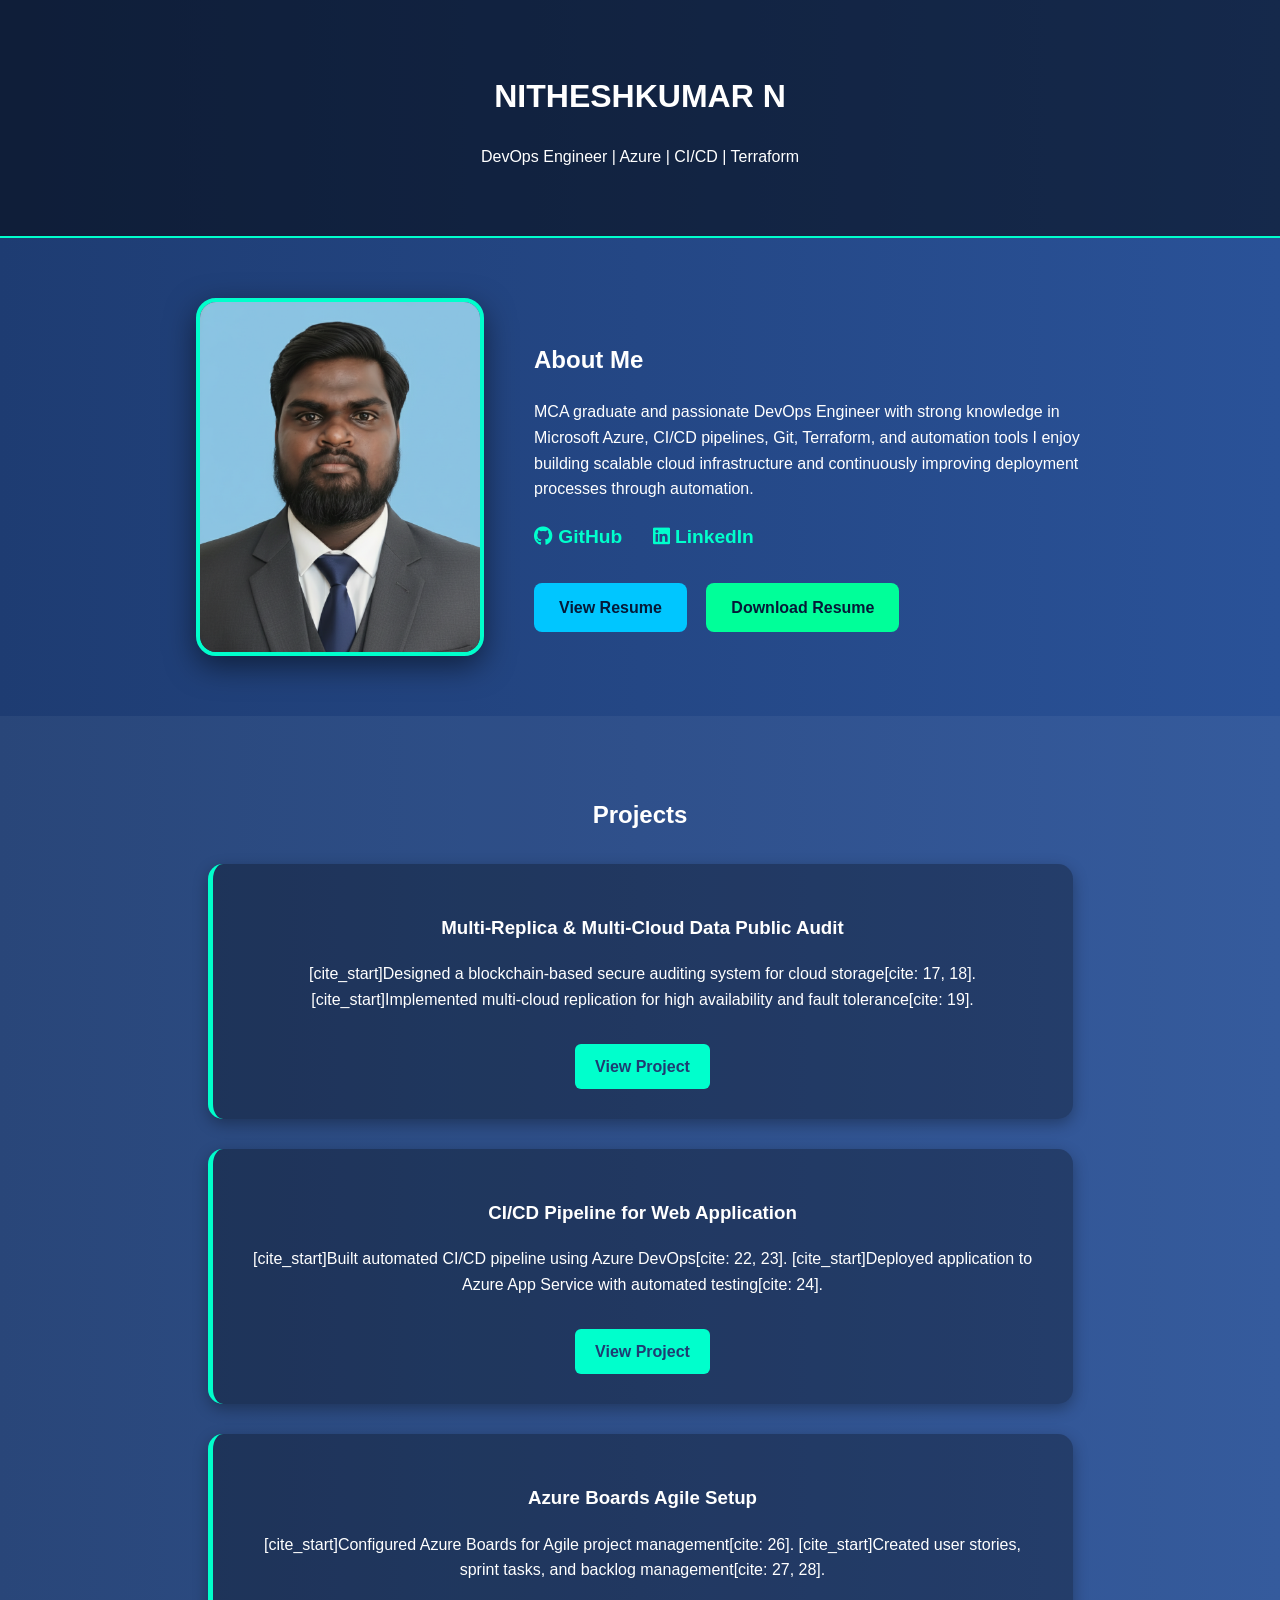
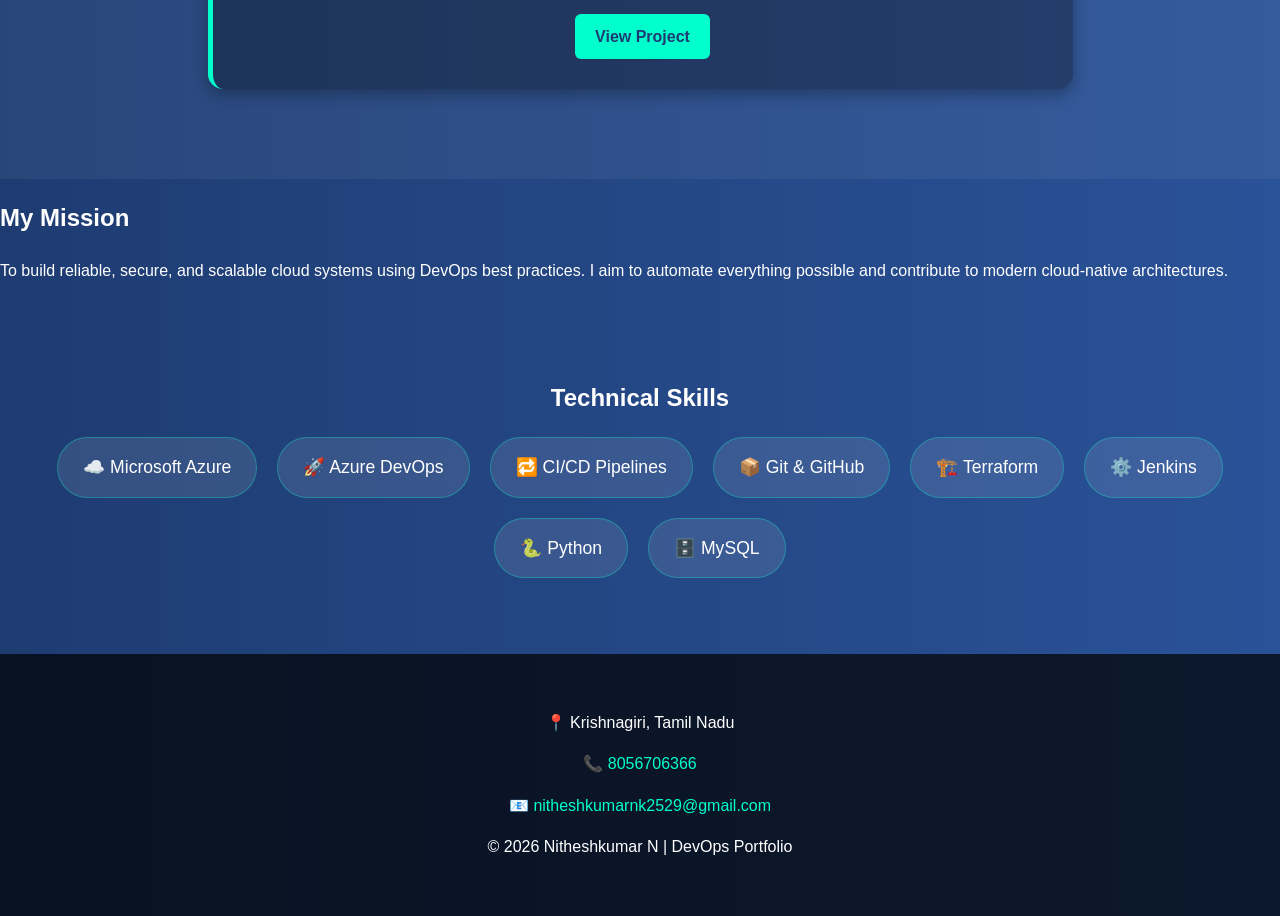
<file: index.html>
<!DOCTYPE html>
<html lang="en">
<head>
    <meta charset="UTF-8">
    <meta name="viewport" content="width=device-width, initial-scale=1.0">
    <title>Nitheshkumar N | DevOps Engineer</title>
    <link rel="stylesheet" href="style.css">
    <link rel="stylesheet" href="https://cdnjs.cloudflare.com/ajax/libs/font-awesome/6.5.1/css/all.min.css">
</head>
<body>

<header>
    <h1>NITHESHKUMAR N</h1>
    <p>DevOps Engineer | Azure | CI/CD | Terraform</p>
</header>

<section class="profile-section">
    <img src="Nitheshkumar_photo (1).png" alt="Nitheshkumar N" class="profile-img">

    <div class="about">
        <h2>About Me</h2>
        <p>
            MCA graduate and passionate DevOps Engineer with strong knowledge in 
            Microsoft Azure, CI/CD pipelines, Git, Terraform, and automation tools
            I enjoy building scalable cloud infrastructure and continuously improving 
            deployment processes through automation.
        </p>

        <div class="social-links">
            <a href="https://github.com/nithesh-git" target="_blank">
                <i class="fab fa-github"></i> GitHub
            </a>
            <a href="https://www.linkedin.com/in/nitheshkumar-narayanan-710b97294" target="_blank">
                <i class="fab fa-linkedin"></i> LinkedIn
            </a>
        </div>

        <div class="buttons">
            <a href="nithesh_resume.pdf" target="_blank" class="btn view">View Resume</a>
            <a href="nithesh_resume.pdf" download class="btn download-btn">Download Resume</a>
        </div>
    </div>
</section>

<section class="projects">
    <h2>Projects</h2>

    <div class="project-card">
        <h3>Multi-Replica & Multi-Cloud Data Public Audit</h3>
        <p>
            [cite_start]Designed a blockchain-based secure auditing system for cloud storage[cite: 17, 18].
            [cite_start]Implemented multi-cloud replication for high availability and fault tolerance[cite: 19].
        </p>
        <a href="https://github.com/nithesh-git" target="_blank" class="project-btn">View Project</a>
    </div>

    <div class="project-card">
        <h3>CI/CD Pipeline for Web Application</h3>
        <p>
            [cite_start]Built automated CI/CD pipeline using Azure DevOps[cite: 22, 23].
            [cite_start]Deployed application to Azure App Service with automated testing[cite: 24].
        </p>
        <a href="https://github.com/nithesh-git" target="_blank" class="project-btn">View Project</a>
    </div>

    <div class="project-card">
        <h3>Azure Boards Agile Setup</h3>
        <p>
            [cite_start]Configured Azure Boards for Agile project management[cite: 26].
            [cite_start]Created user stories, sprint tasks, and backlog management[cite: 27, 28].
        </p>
        <a href="https://github.com/nithesh-git" target="_blank" class="project-btn">View Project</a>
    </div>
</section>

<section class="message">
    <h2>My Mission</h2>
    <p>
        To build reliable, secure, and scalable cloud systems using DevOps best practices.
        I aim to automate everything possible and contribute to modern cloud-native architectures.
    </p>
</section>

<section class="skills">
    <h2>Technical Skills</h2>
    <ul>
    <li>☁️ Microsoft Azure </li>
        <li>🚀 Azure DevOps </li>
        <li>🔁 CI/CD Pipelines </li>
        <li>📦 Git & GitHub </li>
        <li>🏗️ Terraform </li>
        <li>⚙️ Jenkins </li>
        <li>🐍 Python </li>
        <li>🗄️ MySQL </li>
    </ul>
</section>

<footer>
    <p>📍 Krishnagiri, Tamil Nadu </p>
    <p>📞 <a href="tel:8056706366">8056706366</a> </p>
    <p>📧 <a href="mailto:nitheshkumarnk2529@gmail.com">nitheshkumarnk2529@gmail.com</a></p>
    <p>© 2026 Nitheshkumar N | DevOps Portfolio</p>
</footer>

</body>
</html>
</file>
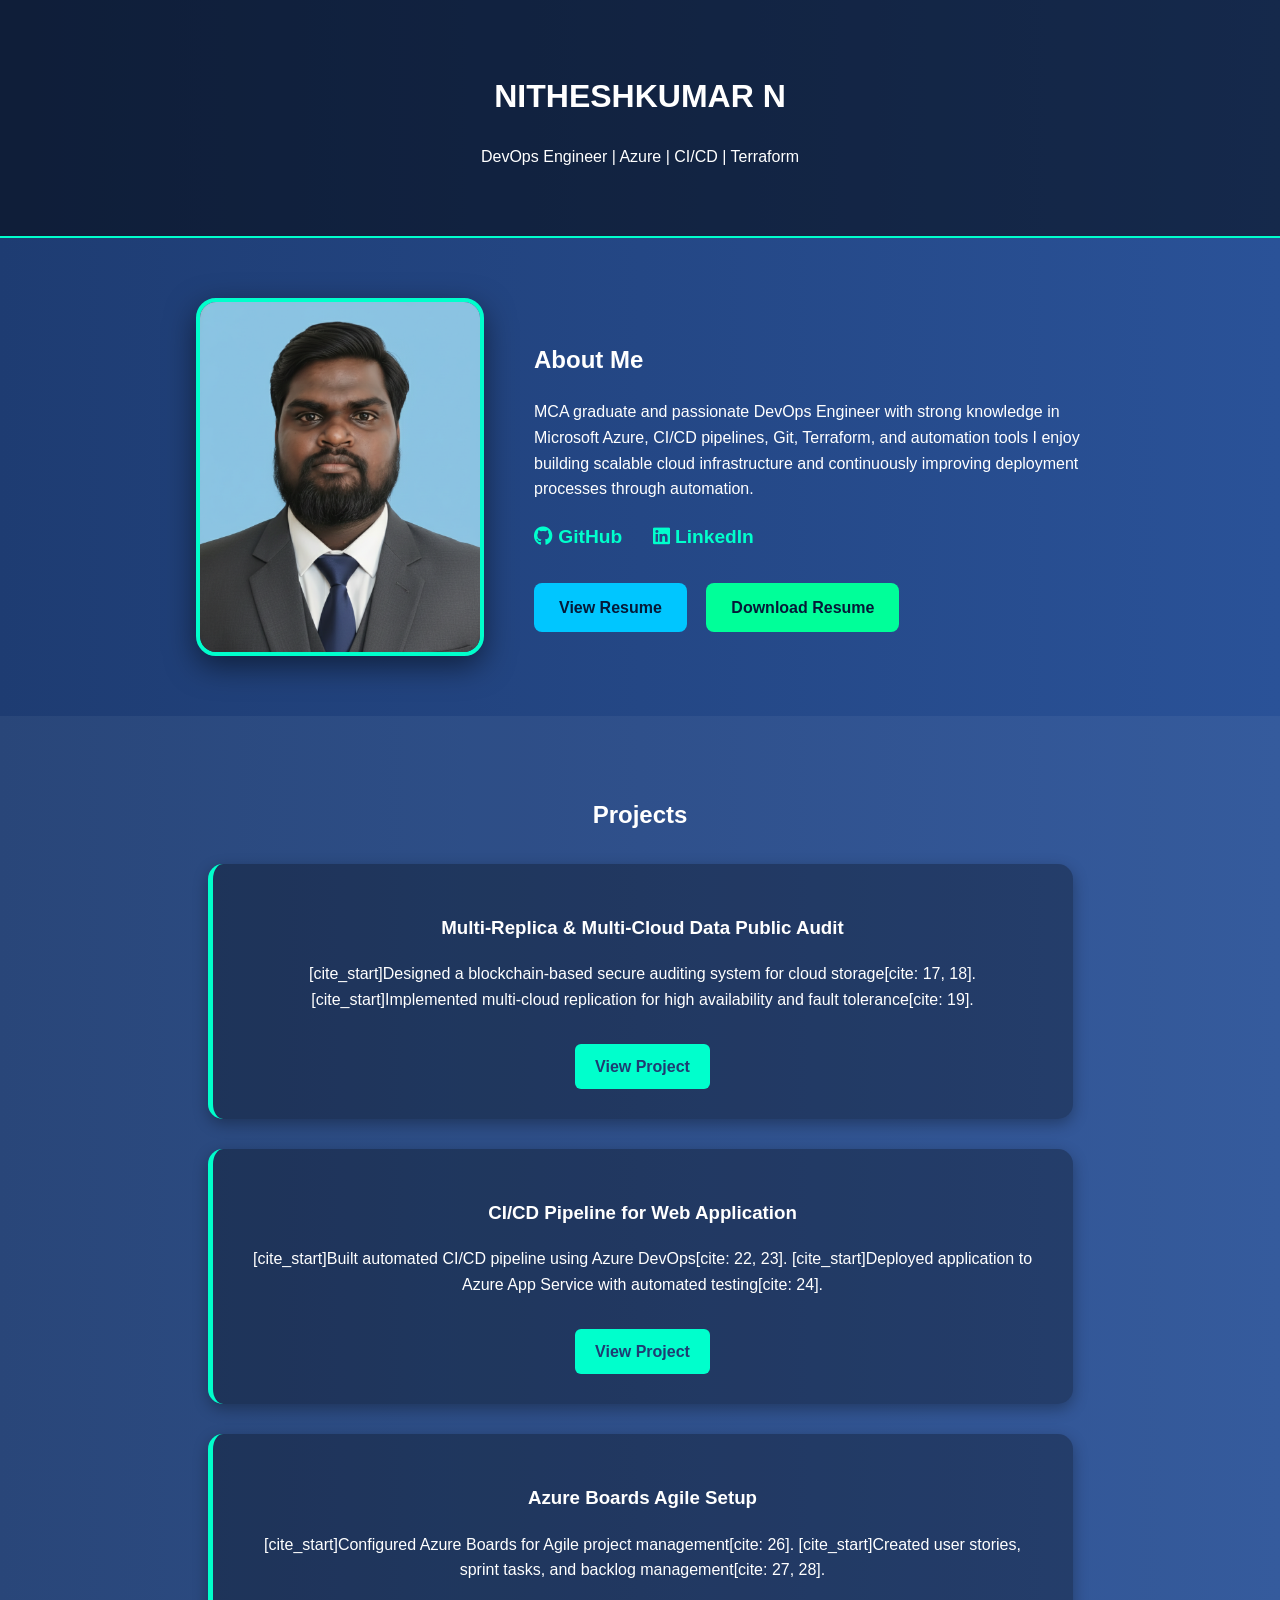
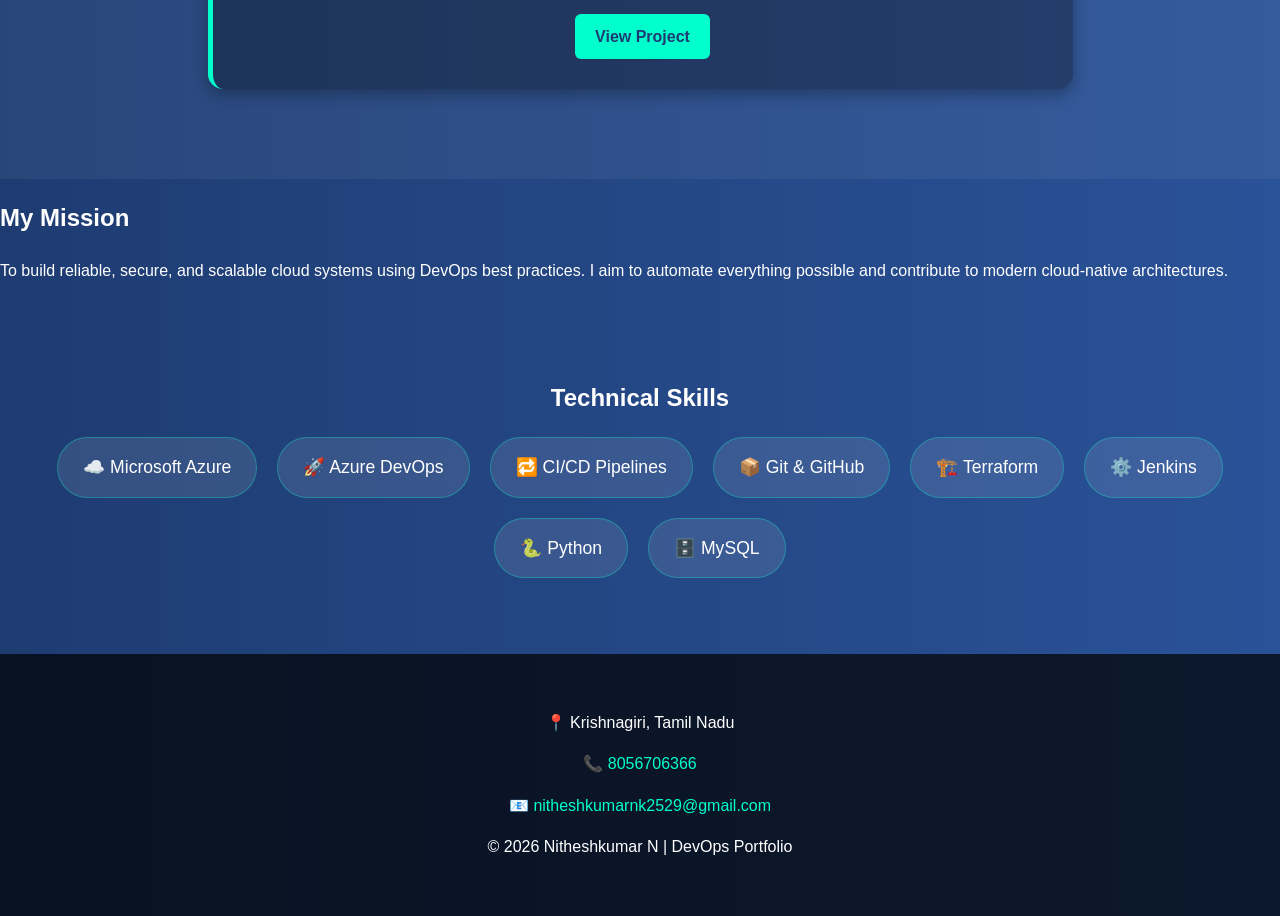
<file: .indext.html>
<!DOCTYPE html>
<html lang="en">
<head>
    <meta charset="UTF-8">
    <meta name="viewport" content="width=device-width, initial-scale=1.0">
    <title>Nitheshkumar N | DevOps Engineer</title>
    <link rel="stylesheet" href="style.css">
    <link rel="stylesheet" href="https://cdnjs.cloudflare.com/ajax/libs/font-awesome/6.5.1/css/all.min.css">
</head>
<body>

<header>
    <h1>NITHESHKUMAR N</h1>
    <p>DevOps Engineer | Azure | CI/CD | Terraform</p>
</header>

<section class="profile-section">
    <img src="Nitheshkumar_photo (1).png" alt="Nitheshkumar N" class="profile-img">

    <div class="about">
        <h2>About Me</h2>
        <p>
            MCA graduate and passionate DevOps Engineer with strong knowledge in 
            Microsoft Azure, CI/CD pipelines, Git, Terraform, and automation tools
            I enjoy building scalable cloud infrastructure and continuously improving 
            deployment processes through automation.
        </p>

        <div class="social-links">
            <a href="https://github.com/nithesh-git" target="_blank">
                <i class="fab fa-github"></i> GitHub
            </a>
            <a href="https://www.linkedin.com/in/nitheshkumar-narayanan-710b97294" target="_blank">
                <i class="fab fa-linkedin"></i> LinkedIn
            </a>
        </div>

        <div class="buttons">
            <a href="nithesh_resume.pdf" target="_blank" class="btn view">View Resume</a>
            <a href="nithesh_resume.pdf" download class="btn download-btn">Download Resume</a>
        </div>
    </div>
</section>

<section class="projects">
    <h2>Projects</h2>

    <div class="project-card">
        <h3>Multi-Replica & Multi-Cloud Data Public Audit</h3>
        <p>
            [cite_start]Designed a blockchain-based secure auditing system for cloud storage[cite: 17, 18].
            [cite_start]Implemented multi-cloud replication for high availability and fault tolerance[cite: 19].
        </p>
        <a href="https://github.com/nithesh-git" target="_blank" class="project-btn">View Project</a>
    </div>

    <div class="project-card">
        <h3>CI/CD Pipeline for Web Application</h3>
        <p>
            [cite_start]Built automated CI/CD pipeline using Azure DevOps[cite: 22, 23].
            [cite_start]Deployed application to Azure App Service with automated testing[cite: 24].
        </p>
        <a href="https://github.com/nithesh-git" target="_blank" class="project-btn">View Project</a>
    </div>

    <div class="project-card">
        <h3>Azure Boards Agile Setup</h3>
        <p>
            [cite_start]Configured Azure Boards for Agile project management[cite: 26].
            [cite_start]Created user stories, sprint tasks, and backlog management[cite: 27, 28].
        </p>
        <a href="https://github.com/nithesh-git" target="_blank" class="project-btn">View Project</a>
    </div>
</section>

<section class="message">
    <h2>My Mission</h2>
    <p>
        To build reliable, secure, and scalable cloud systems using DevOps best practices.
        I aim to automate everything possible and contribute to modern cloud-native architectures.
    </p>
</section>

<section class="skills">
    <h2>Technical Skills</h2>
    <ul>
    <li>☁️ Microsoft Azure </li>
        <li>🚀 Azure DevOps </li>
        <li>🔁 CI/CD Pipelines </li>
        <li>📦 Git & GitHub </li>
        <li>🏗️ Terraform </li>
        <li>⚙️ Jenkins </li>
        <li>🐍 Python </li>
        <li>🗄️ MySQL </li>
    </ul>
</section>

<footer>
    <p>📍 Krishnagiri, Tamil Nadu </p>
    <p>📞 <a href="tel:8056706366">8056706366</a> </p>
    <p>📧 <a href="mailto:nitheshkumarnk2529@gmail.com">nitheshkumarnk2529@gmail.com</a></p>
    <p>© 2026 Nitheshkumar N | DevOps Portfolio</p>
</footer>

</body>
</html>
</file>
<file: style.css>
body {
    margin: 0;
    font-family: 'Segoe UI', Tahoma, Geneva, Verdana, sans-serif;
    background: linear-gradient(to right, #1e3c72, #2a5298);
    color: white;
    line-height: 1.6;
}

/* Header */
header {
    text-align: center;
    padding: 50px 20px;
    background: rgba(0, 0, 0, 0.5);
    border-bottom: 2px solid #00ffcc;
}

/* Profile Section */
.profile-section {
    display: flex;
    justify-content: center;
    align-items: center;
    padding: 60px 20px;
    gap: 50px;
    flex-wrap: wrap;
}

.profile-img {
    width: 280px;
    height: 350px;
    border-radius: 20px;
    object-fit: cover;
    border: 4px solid #00ffcc;
    box-shadow: 0 10px 30px rgba(0, 0, 0, 0.5);
    transition: transform 0.3s ease;
}

.profile-img:hover {
    transform: translateY(-10px);
}

.about {
    max-width: 550px;
}

/* Social Links */
.social-links {
    margin: 20px 0;
}

.social-links a {
    color: #00ffcc;
    text-decoration: none;
    margin-right: 25px;
    font-size: 1.2rem;
    font-weight: bold;
    transition: 0.3s;
}

.social-links a:hover {
    color: white;
    text-shadow: 0 0 10px #00ffcc;
}

/* Buttons */
.buttons {
    margin-top: 30px;
}

.btn {
    text-decoration: none;
    padding: 12px 25px;
    margin-right: 15px;
    border-radius: 8px;
    font-weight: bold;
    display: inline-block;
    transition: 0.3s;
}

.view {
    background-color: #00c6ff;
    color: #051937;
}

.download-btn {
    background-color: #00ff99;
    color: #051937;
}

.btn:hover {
    transform: scale(1.05);
    filter: brightness(1.1);
}

/* Projects Section */
.projects {
    text-align: center;
    padding: 60px 20px;
    background: rgba(255, 255, 255, 0.05);
}

.project-card {
    background: rgba(0, 0, 0, 0.3);
    padding: 30px;
    margin: 30px auto;
    max-width: 800px;
    border-radius: 15px;
    border-left: 5px solid #00ffcc;
    box-shadow: 0 5px 15px rgba(0,0,0,0.3);
    transition: 0.3s ease;
}

.project-card:hover {
    transform: scale(1.02);
    box-shadow: 0 0 25px rgba(0, 255, 204, 0.4);
}

.project-btn {
    display: inline-block;
    margin-top: 15px;
    padding: 10px 20px;
    background-color: #00ffcc;
    color: #1e3c72;
    border-radius: 6px;
    text-decoration: none;
    font-weight: bold;
    transition: 0.3s;
}

/* Skills */
.skills {
    text-align: center;
    padding: 60px 20px;
}

.skills ul {
    list-style: none;
    padding: 0;
    display: flex;
    justify-content: center;
    flex-wrap: wrap;
    gap: 20px;
}

.skills li {
    background: rgba(255, 255, 255, 0.1);
    padding: 15px 25px;
    border-radius: 50px;
    font-size: 1.1rem;
    border: 1px solid rgba(0, 255, 204, 0.3);
}

/* Footer */
footer {
    text-align: center;
    padding: 40px 20px;
    background: rgba(0, 0, 0, 0.7);
}

footer a {
    color: #00ffcc;
    text-decoration: none;
}
</file>
